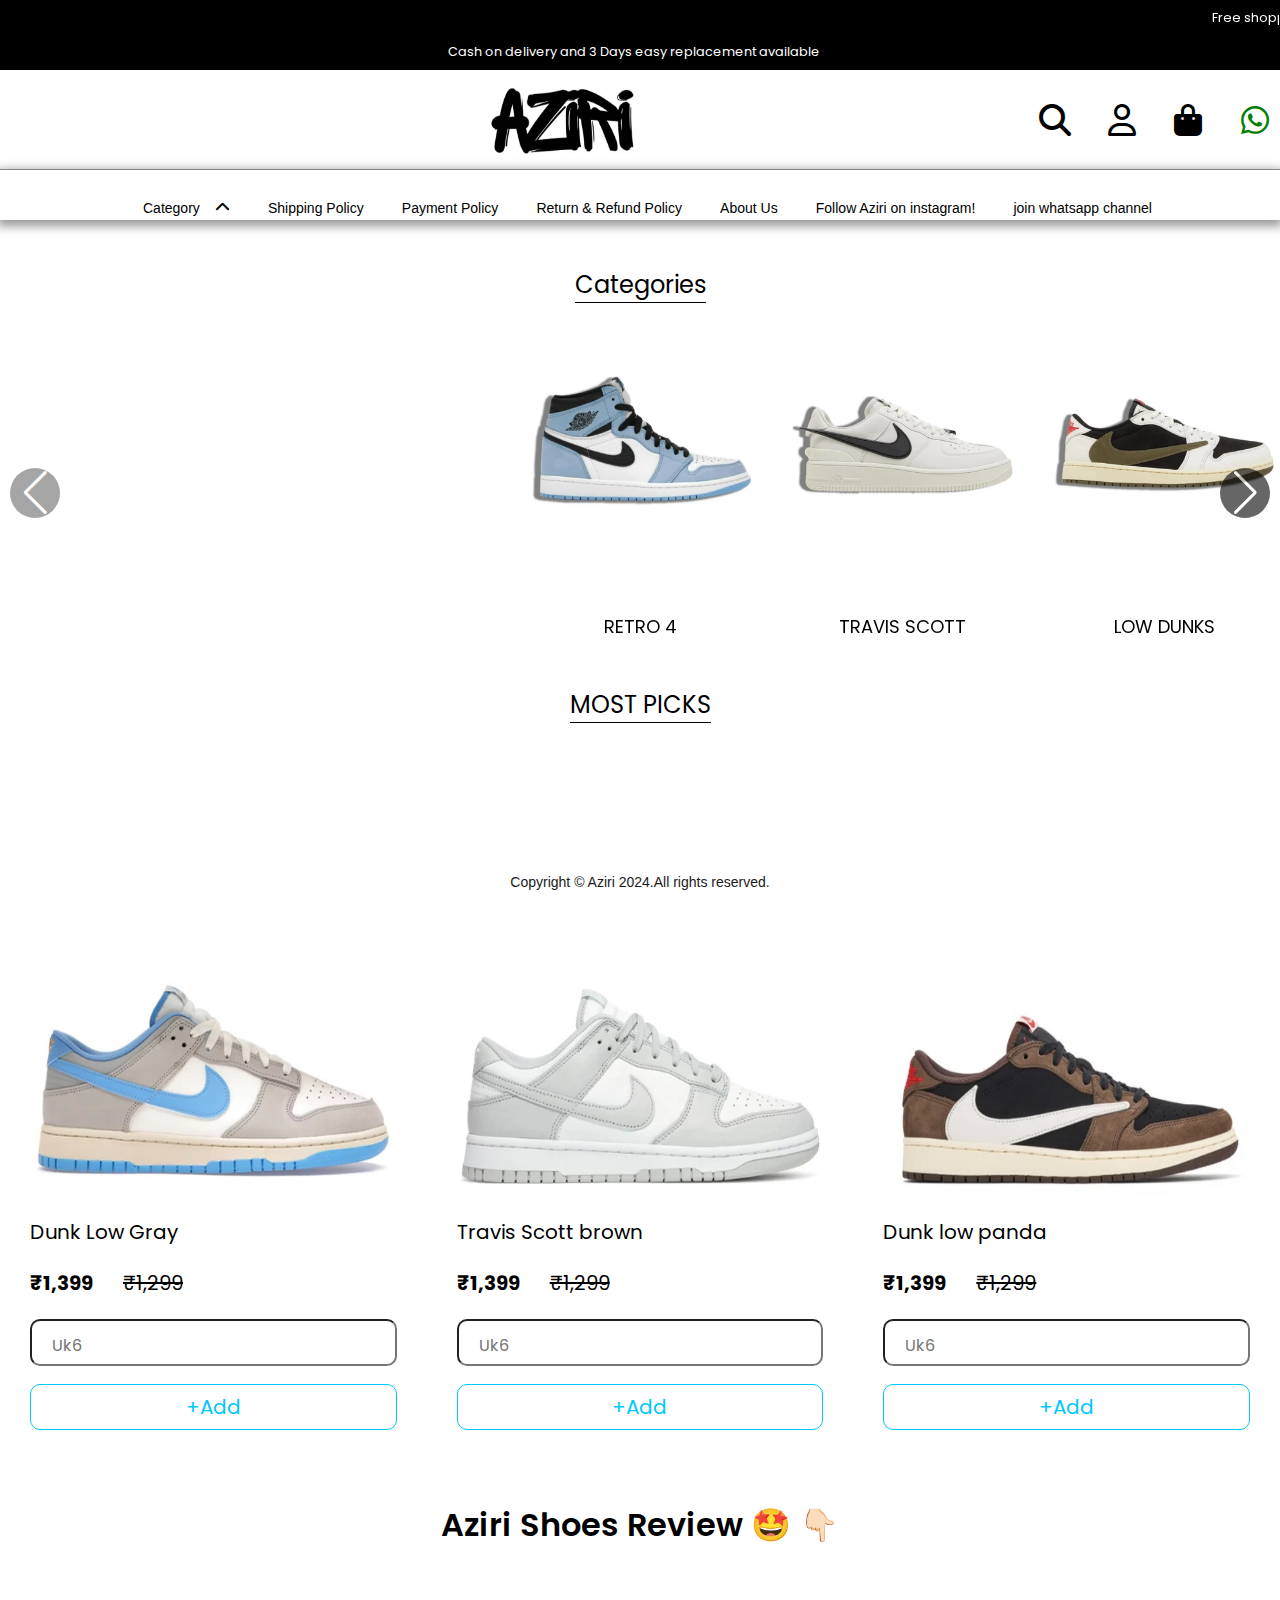
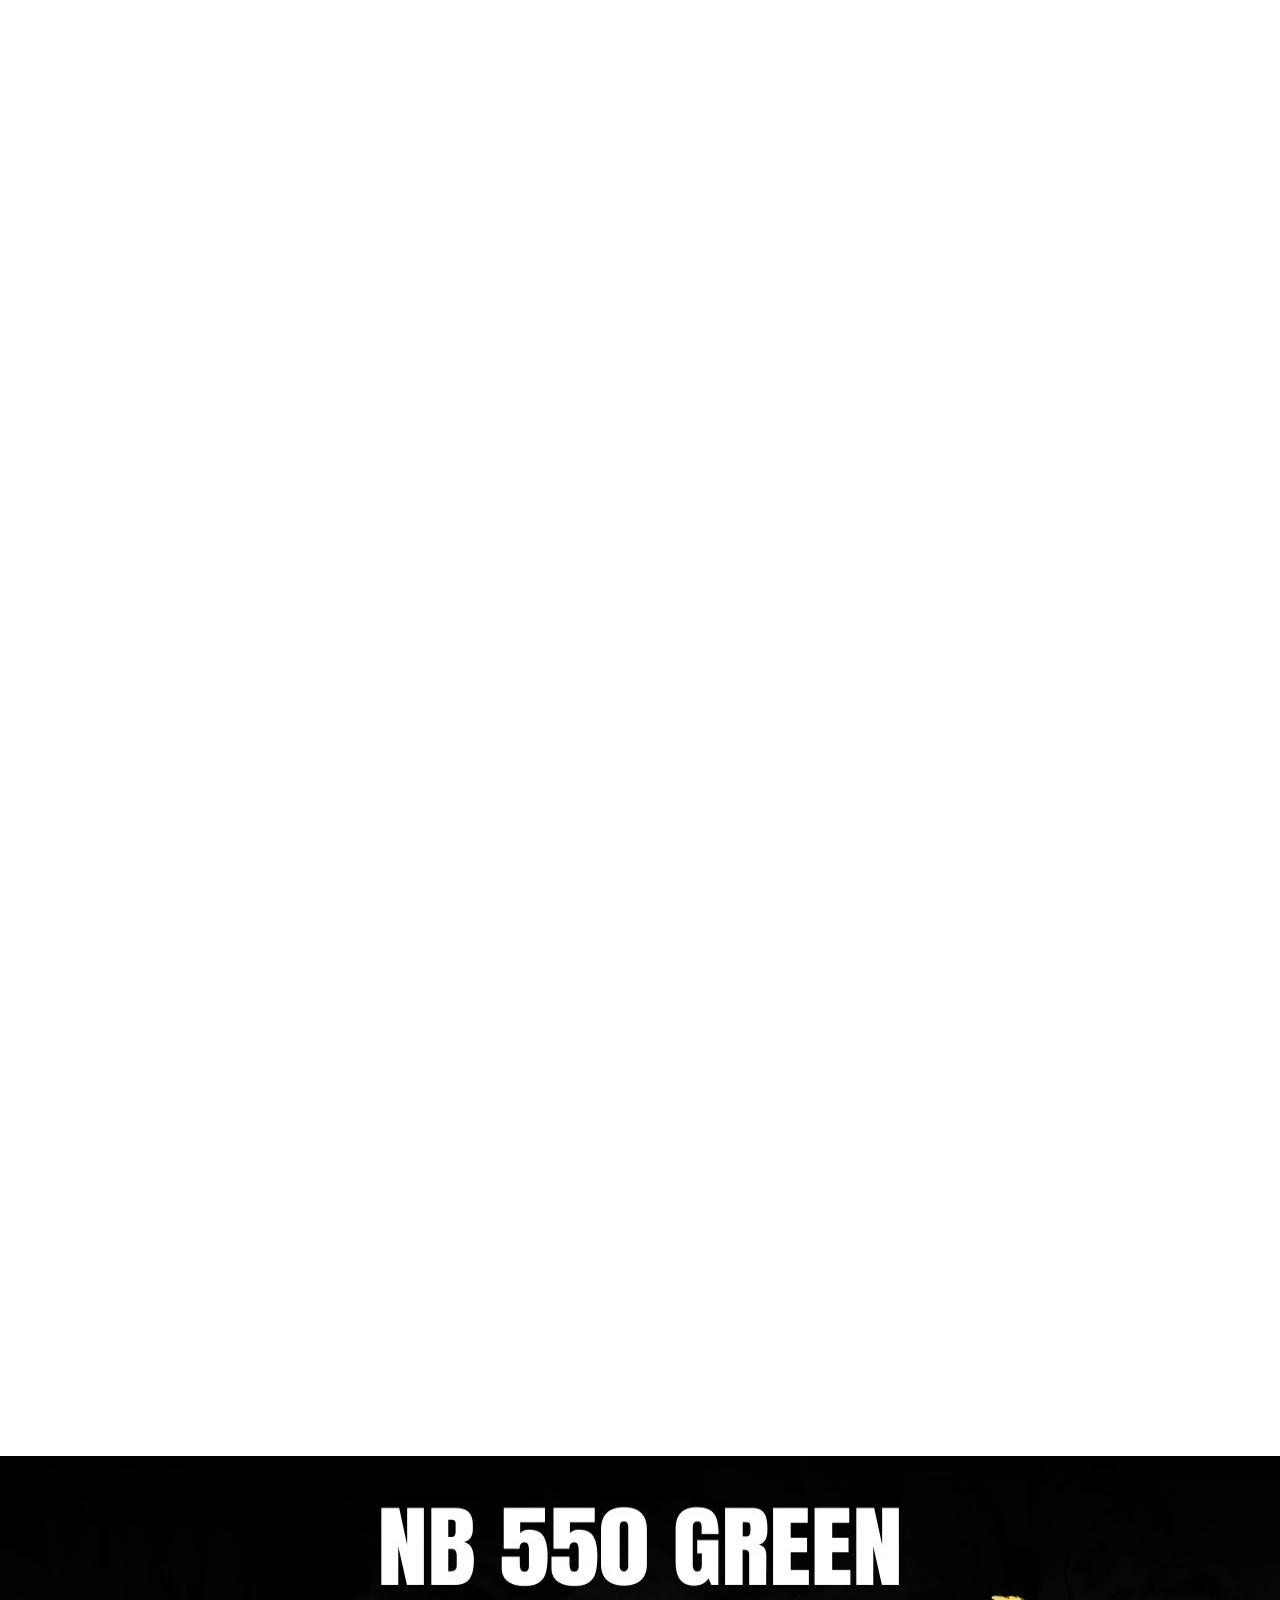
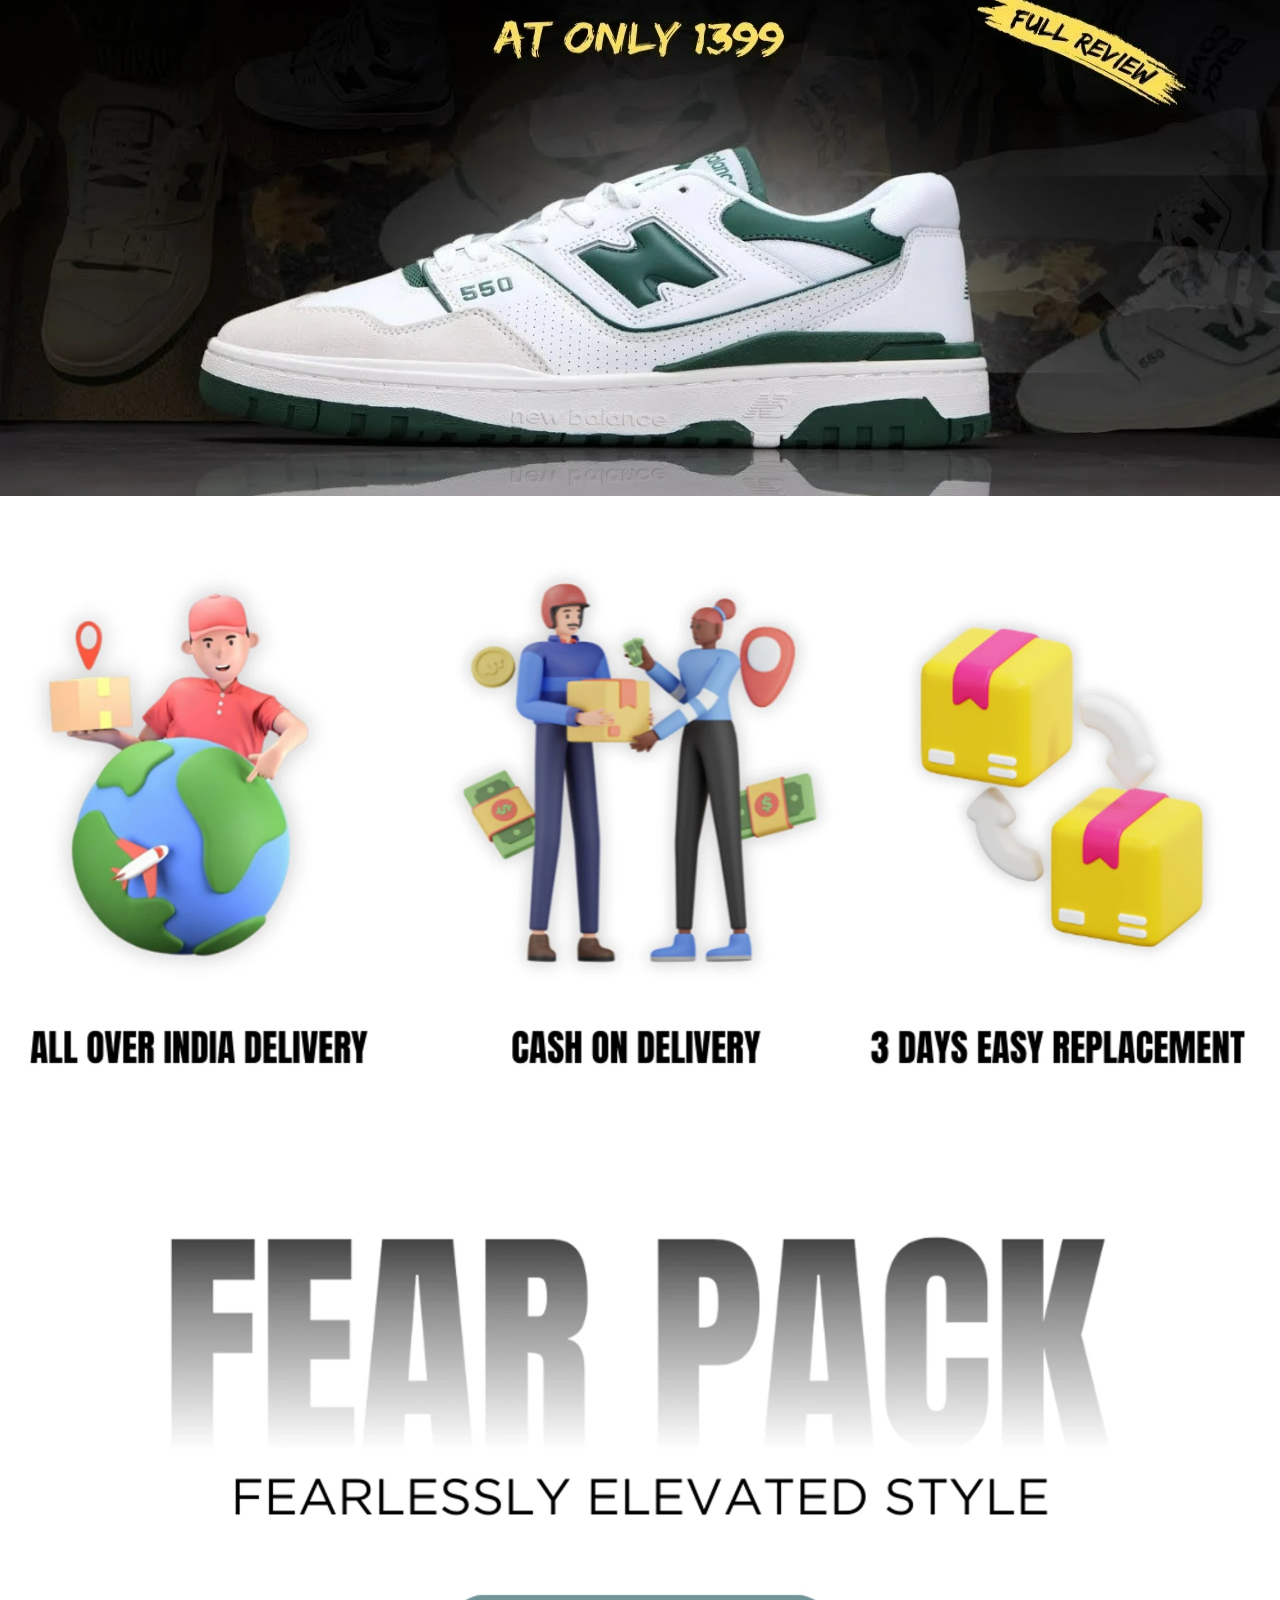
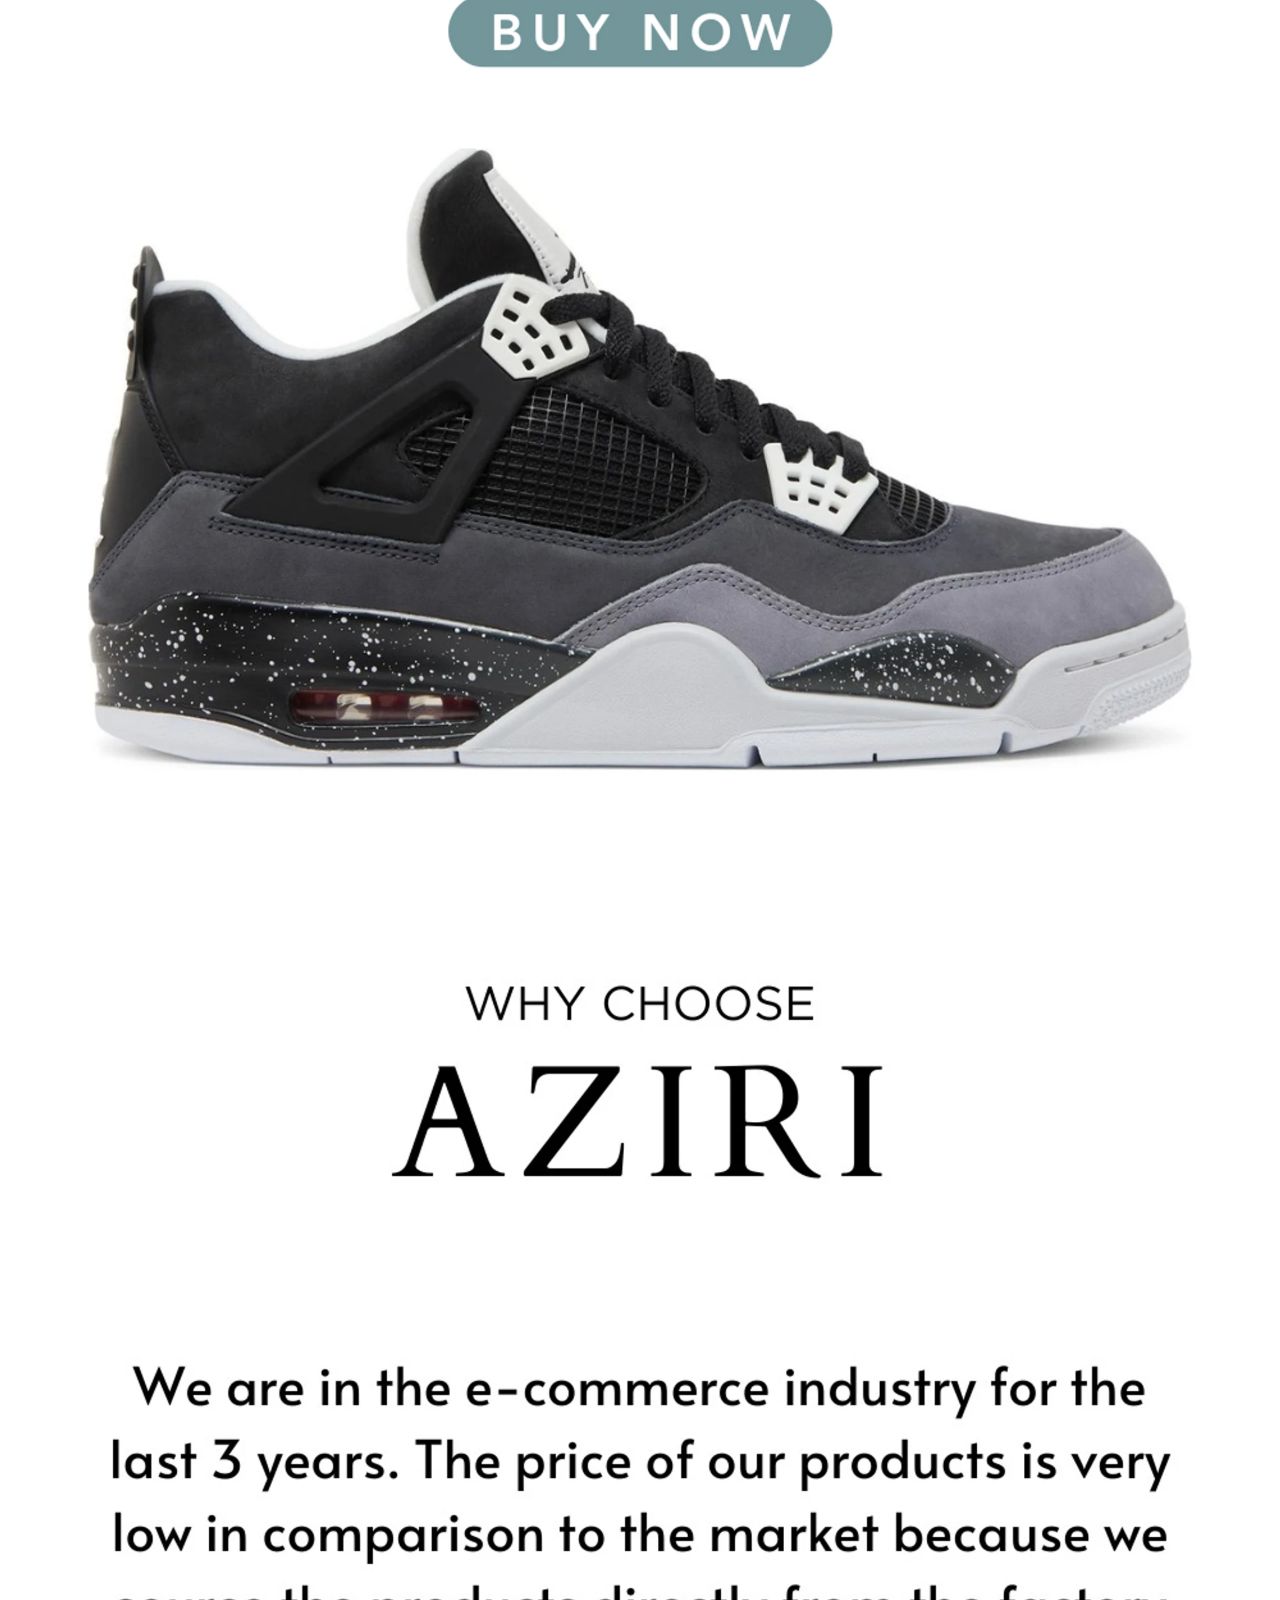
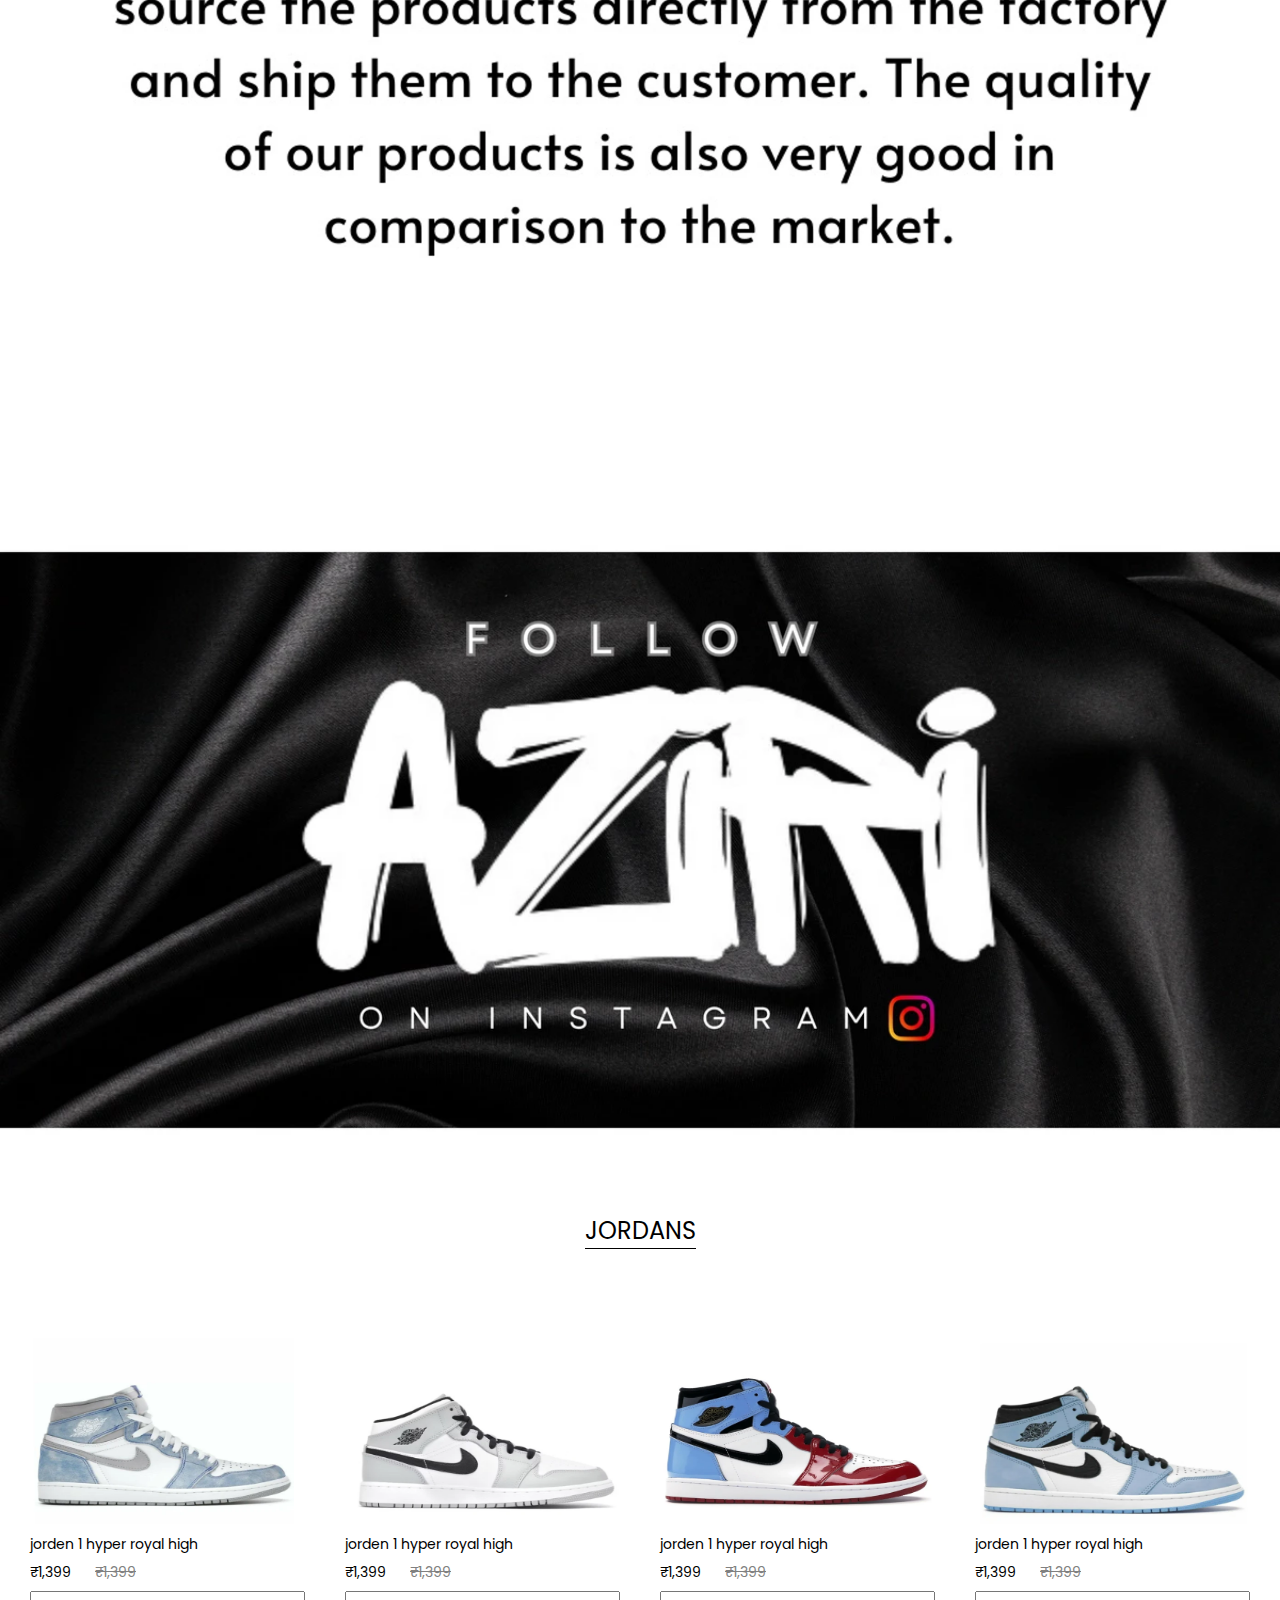
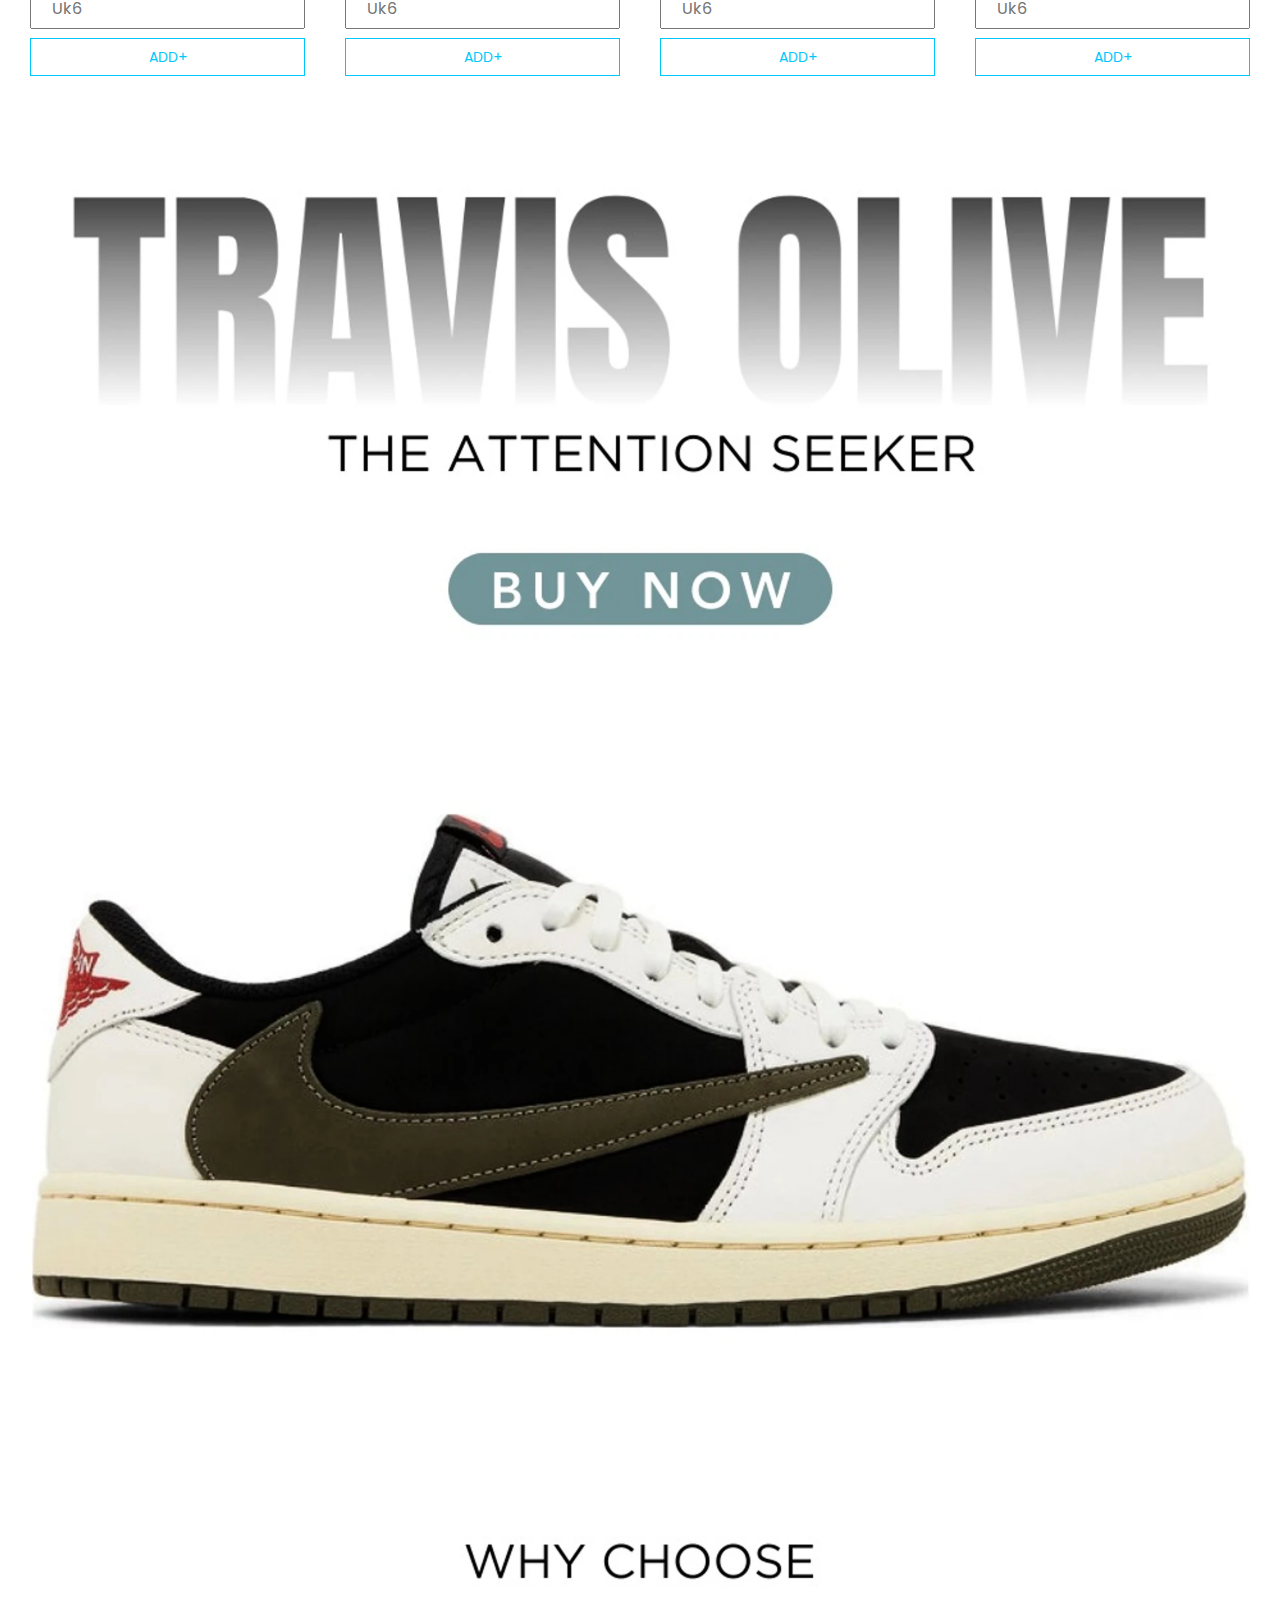
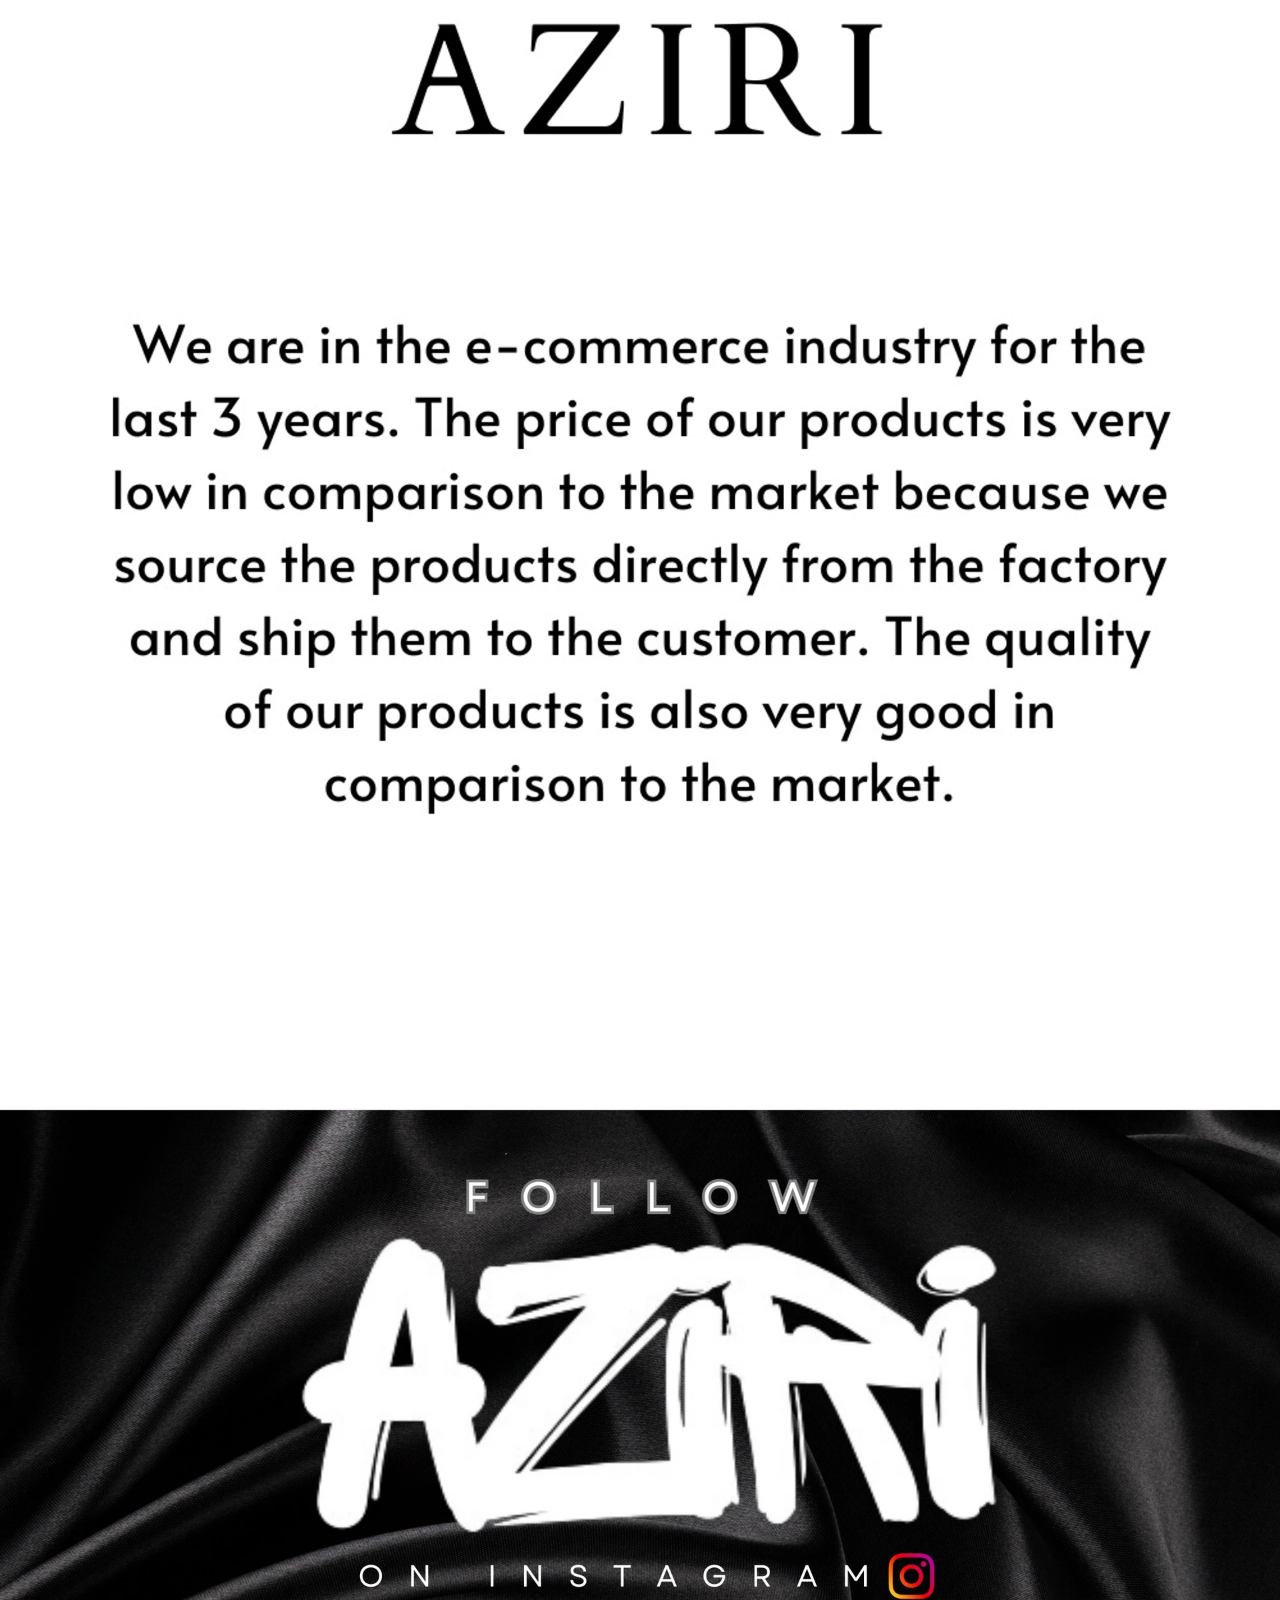
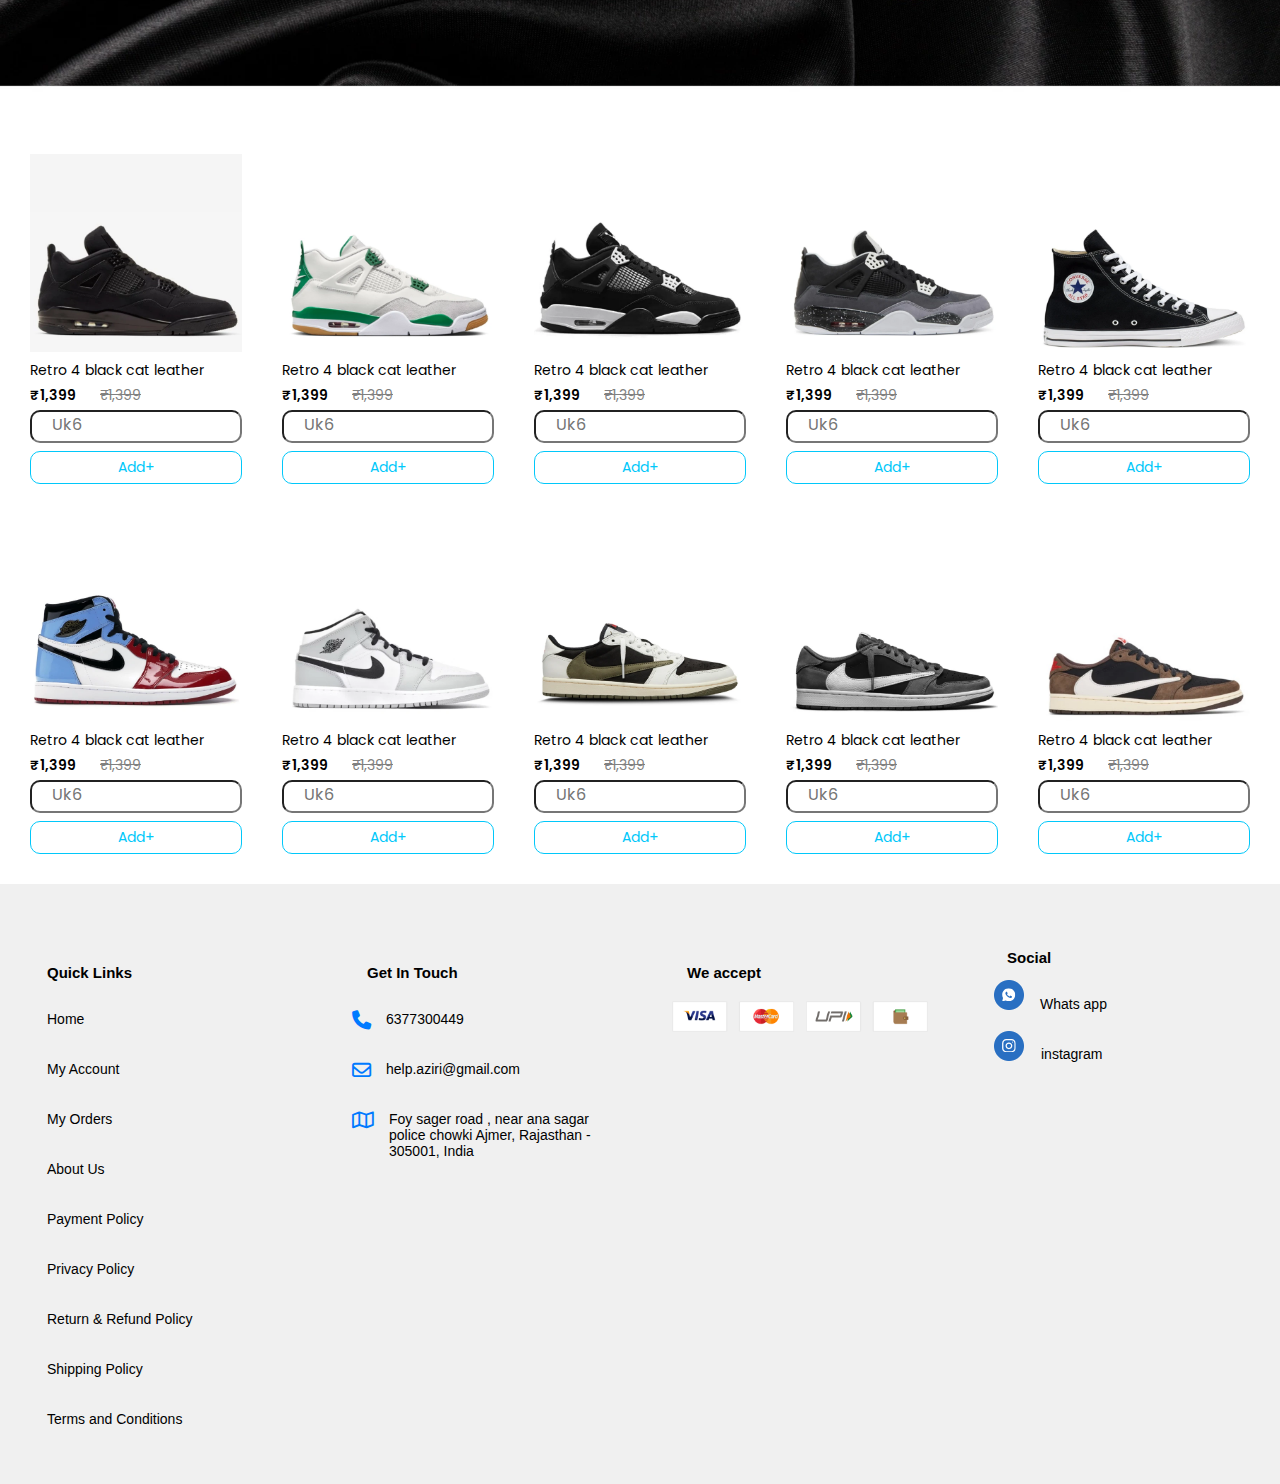
<file: index.html>
<!DOCTYPE html>
<html lang="en">

<head>
    <meta charset="UTF-8">
    <meta name="viewport" content="width=device-width, initial-scale=1.0">
    <title>Aziri clone</title>
    <link rel="stylesheet" href="style.css">

    <!-- fonts -->
    <link rel="preconnect" href="https://fonts.googleapis.com">
    <link rel="preconnect" href="https://fonts.gstatic.com" crossorigin>
    <link
        href="https://fonts.googleapis.com/css2?family=Poppins:ital,wght@0,100;0,200;0,300;0,400;0,500;0,600;0,700;0,800;0,900;1,100;1,200;1,300;1,400;1,500;1,600;1,700;1,800;1,900&display=swap"
        rel="stylesheet">

    <!-- icons -->
    <link rel="stylesheet" href="https://cdnjs.cloudflare.com/ajax/libs/font-awesome/6.6.0/css/all.min.css">


    <!-- j query -->

    <script src="https://code.jquery.com/jquery-3.7.1.min.js"
        integrity="sha256-/JqT3SQfawRcv/BIHPThkBvs0OEvtFFmqPF/lYI/Cxo=" crossorigin="anonymous"></script>

    <link rel="stylesheet" href="https://cdn.jsdelivr.net/npm/swiper@11/swiper-bundle.min.css" />

</head>
<!-- Demo styles -->
<style>
    html,
    body {
        position: relative;
        height: 100%;
    }

    body {

        font-family: Helvetica Neue, Helvetica, Arial, sans-serif;
        font-size: 14px;
        color: #000;
        margin: 0;
        padding: 0;
    }

    .swiper {
        width: 100%;
        height: 100%;
        /* border: 1px solid black; */
    }

    .swiper-slide {
        text-align: center;
        font-size: 18px;
        /* background: #fff; */
        display: flex;
        justify-content: center;
        align-items: center;
        /* border: 1px solid black; */
        display: flex;
        justify-content: space-between;
        align-items: center;
        flex-direction: column;


    }

    .swiper-slide img {
        display: block;
        width: 100%;
        height: 100%;
        object-fit: cover;
    }

    .swiper {
        width: 100%;
        height: 300px;
        margin: 20px auto;

    }

    .append-buttons {
        text-align: center;
        margin-top: 20px;
    }

    .append-buttons button {
        display: inline-block;
        cursor: pointer;
        border: 1px solid #007aff;
        color: #007aff;
        text-decoration: none;
        padding: 4px 10px;
        border-radius: 4px;
        margin: 0 10px;
        font-size: 13px;
    }

    .card {
        height: 70%;
        width: 100%;
        /* border: 1px solid black; */
        /* background-color: #fff; */
        cursor: pointer;
        transition: all 0.5s ease;
    }

    .card:hover {
        transform: scale(1.1);
    }

    .swiper-button-next {
        height: 50px;
        width: 50px;
        color: #fff;
        background-color: black;
        border-radius: 50%;
        opacity: 0.6;
    }

    .swiper-button-prev {
        height: 50px;
        width: 50px;
        color: #fff;
        background-color: black;
        border-radius: 50%;
        opacity: 0.6;
    }

    @media screen and (width<1000px) {
        .swiper {
            display: none;
        }

        .swiper-wrapper {
            display: none;
        }


    }
</style>

<body>
    <!-- header start -->

    <div class="topbar">
        <marquee behavior="" direction="">Free shopping on all prepaid orders</marquee>
        <span>Cash on delivery and 3 Days easy replacement available
        </span>
    </div>

    <nav>
        <div class="empty"></div>

        <div class="nav_logo">
            <img src="./images/1702290011457_e739142784404366954f7dc46d6ac750.webp" alt="aa" height="100%" width="100%">
        </div>

        <div class="nav_icons">
            <div class="nav_icon"><i class="fa-solid fa-magnifying-glass"></i></div>
            <div class="nav_icon"><i class="fa-regular fa-user"></i></div>
            <div class="nav_icon"><i class="fa-solid fa-bag-shopping"></i></div>
            <div class="nav_icon"><i class="fa-brands fa-whatsapp" style="color: green;"></i></div>
        </div>

    </nav>

    <div class="nav_bottom">
        <div class="nav_bottom_catagories">
            <ul>
                <li id="category">Category<i id="arrowUp" class="fa-solid fa-chevron-up"></i></li>
                <li>Shipping Policy</li>
                <li>Payment Policy</li>
                <li>Return & Refund Policy</li>
                <li>About Us</li>
                <li>Follow Aziri on instagram!</li>
                <li>join whatsapp channel</li>
            </ul>
        </div>
    </div>

    <div class="dropdown_menu">
        <ul>
            <li>addidas</li>
            <li>retro 4</li>
            <li>air jordern's</li>
            <li>travis scott</li>
            <li>air forces</li>
            <li>low dunks</li>
        </ul>
    </div>

    <!-- header end -->

    <!-- categories start -->

    <div class="heading1">
        <h1>Categories</h1>
    </div>

    <!-- categories end -->

    <!-- Swiper -->

    <div #swiperRef="" class="swiper mySwiper">
        <div class="swiper-wrapper">
            <div class="swiper-slide">
                <div class="card"><img src="./images/1707295670058_1png.webp" alt="aa" height="100%" width="100%"></div>
                <div class="brand_name">RETRO 4</div>
            </div>
            <div class="swiper-slide">
                <div class="card"><img src="./images/1707295730159_2png.webp" alt="aa" height="100%" width="100%"></div>
                <div class="brand_name">TRAVIS SCOTT</div>
            </div>
            <div class="swiper-slide">
                <div class="card"><img src="./images/1707295695803_3png.webp" alt="aa" height="100%" width="100%"></div>
                <div class="brand_name">LOW DUNKS</div>
            </div>

            <div class="swiper-slide">
                <div class="card"><img src="./images/1707295741464_4png.webp" alt="aa" height="100%" width="100%"></div>
                <div class="brand_name">AIR JORDEN'S</div>
            </div>

            <div class="swiper-slide">
                <div class="card"><img src="./images/catretro-1709392565710.webp" alt="aa" height="100%" width="100%">
                </div>
                <div class="brand_name">AIR FORCE'S</div>
            </div>

            <div class="swiper-slide">
                <div class="card"><img src="./images/conversecat-1714287686320.webp" alt="aa" height="100%"
                        width="100%"></div>
                <div class="brand_name">CONVERSE</div>
            </div>

            <div class="swiper-slide">
                <div class="card"><img src="./images/216064_cat-1712393208114.webp" alt="aa" height="100%" width="100%">
                </div>
                <div class="brand_name">ADDIDAS</div>
            </div>


        </div>

        <div class="swiper-button-next"></div>
        <div class="swiper-button-prev"></div>

    </div>

    <div class="heading1">
        <h1>MOST PICKS</h1>
    </div>


    <div class="cards">

        <div class="card1">
            <div><img src="./images/card1.webp" alt="aa" height="100%" width="100%"></div>
            <div><span>Dunk Low Gray</span></div>
            <div><span style="font-weight: 700;">₹1,399</span><del style="margin-left: 30px;">₹1,299</del></div>
            <div style="padding: 0;"><input type="text" placeholder="Uk6" style="height: 100%; width: 100%;"></div>
            <div
                style="border: 1px solid rgb(1, 200, 250); display: grid; place-items: center; color:rgb(1, 200, 250); border-radius: 10px;">
                <span>+Add</span>
            </div>
        </div>

        <div class="card1">
            <div><img src="./images/card2.webp" alt="aa" height="100%" width="100%"></div>
            <div><span>Travis Scott brown</span></div>
            <div><span style="font-weight: 700;">₹1,399</span><del style="margin-left: 30px;">₹1,299</del></div>
            <div style="padding: 0;"><input type="text" placeholder="Uk6" style="height: 100%; width: 100%;"></div>
            <div
                style="border: 1px solid rgb(1, 200, 250); display: grid; place-items: center; color: rgb(1, 200, 250); border-radius: 10px;">
                <span>+Add</span>
            </div>
        </div>

        <div class="card1">
            <div><img src="./images/card3.webp" alt="aa" height="100%" width="100%"></div>
            <div><span>Dunk low panda</span></div>
            <div><span style="font-weight: 700;">₹1,399</span><del style="margin-left: 30px;">₹1,299</del></div>
            <div style="padding: 0;"><input type="text" placeholder="Uk6" style="height: 100%; width: 100%;"></div>
            <div
                style="border: 1px solid rgb(1, 200, 250); display: grid; place-items: center; color: rgb(1, 200, 250); border-radius: 10px;">
                <span>+Add</span>
            </div>
        </div>



    </div>

    <div class="heading1" style="font-size: 2rem; font-weight: 600;">Aziri Shoes Review 🤩 👇🏻</div>

    <iframe width="100%" height="615" src="https://www.youtube.com/embed/z6_7nsUs-ik?si=JH6FAClkbxgIHkr2"
        title="YouTube video player" frameborder="0"
        allow="accelerometer; autoplay; clipboard-write; encrypted-media; gyroscope; picture-in-picture; web-share"
        referrerpolicy="strict-origin-when-cross-origin" allowfullscreen></iframe>

    <iframe style="margin-top: 30px;" width="100%" height="815"
        src="https://www.youtube.com/embed/cQk8ojTBLck?si=2Ead-YnrQwDcKcs-" title="YouTube video player" frameborder="0"
        allow="accelerometer; autoplay; clipboard-write; encrypted-media; gyroscope; picture-in-picture; web-share"
        referrerpolicy="strict-origin-when-cross-origin" allowfullscreen></iframe>



    <div class="big_image1">
        <img src="./images/big_image1.webp" alt="aa" height="100%" width="100%">
    </div>

    <div class="big_image_2">
        <img src="./images/big_image2.webp" alt="aa" height="100%" width="100%">
    </div>

    <div class="big_image_2">
        <img src="./images/big_image3.webp" alt="aa" height="100%" width="100%">
    </div>

    <div class="big_image_2">
        <img src="./images/big_image4.webp" alt="aa" height="100%" width="100%">
    </div>

    <div class="big_image_2">
        <img src="./images/big_image5.webp" alt="aa" height="100%" width="100%">
    </div>

    <div class="heading1">
        <h1>JORDANS</h1>
    </div>

    <div class="bottom_cards">

        <div class="bottom_card">
            <div><img src="./images/bottom_card_1.webp" alt="aa" height="100%" width="100%"></div>
            <div><span>jorden 1 hyper royal high</span></div>
            <div><span>₹1,399</span> <del style="color: gray; margin-left: 20px;">₹1,399</del></div>
            <div><input type="text" placeholder="Uk6"></div>
            <div style="border:1px solid rgb(1, 200, 250); color:rgb(1, 200, 250); display: grid; place-items: center;">
                <span>ADD+</span></div>
        </div>

        <div class="bottom_card">
            <div><img src="./images/bottom_card_2.webp" alt="aa" height="100%" width="100%"></div>
            <div><span>jorden 1 hyper royal high</span></div>
            <div><span>₹1,399</span> <del style="color: gray; margin-left: 20px;">₹1,399</del></div>
            <div><input type="text" placeholder="Uk6"></div>
            <div style="border:1px solid rgb(1, 200, 250); color:rgb(1, 200, 250); display: grid; place-items: center;">
                <span>ADD+</span></div>
        </div>

        <div class="bottom_card">
            <div><img src="./images/botttom_card_3.webp" alt="aa" height="100%" width="100%"></div>
            <div><span>jorden 1 hyper royal high</span></div>
            <div><span>₹1,399</span> <del style="color: gray; margin-left: 20px;">₹1,399</del></div>
            <div><input type="text" placeholder="Uk6"></div>
            <div
                style="border:1px solid rgb(1, 200, 250); color: rgb(1, 200, 250); display: grid; place-items: center;">
                <span>ADD+</span></div>
        </div>

        <div class="bottom_card">
            <div><img src="./images/bottom_card_4.webp" alt="aa" height="100%" width="100%"></div>
            <div><span>jorden 1 hyper royal high</span></div>
            <div><span>₹1,399</span> <del style="color: gray; margin-left: 20px;">₹1,399</del></div>
            <div><input type="text" placeholder="Uk6"></div>
            <div
                style="border:1px solid rgb(1, 200, 250); color: rgb(1, 200, 250); display: grid; place-items: center;">
                <span>ADD+</span></div>
        </div>

    </div>

    <div class="big_image_2">
        <img src="./images/bottom_big_img_1.webp" alt="aa" height="100%" width="100%">
    </div>

    <div class="big_image_2">
        <img src="./images/bottom_big_img_2.webp" alt="aa" height="100%" width="100%">
    </div>

    <div class="big_image_2">
        <img src="./images/bottom_big_img_3.webp" alt="aa" height="100%" width="100%">
    </div>
    

    <div class="bottom_section">
        <div class="bottom_section_card">
            <div><img src="./images/bottom_section_card_1.webp" alt="aa" height="100%" width="100%"></div>
            <div><span>Retro 4 black cat leather</span></div>
            <div><span style="font-weight: 600;">₹1,399</span> <del style="margin-left: 20px; color: gray;">₹1,399</del></div>
            <div><input type="text" placeholder="Uk6"></div>
            <div style="border: 1px solid  rgb(1, 200, 250); color:  rgb(1, 200, 250);">Add+</div>
        </div>
        <div class="bottom_section_card">
            <div><img src="./images/bottom_section_card_2.webp" alt="aa" height="100%" width="100%"></div>
            <div><span>Retro 4 black cat leather</span></div>
            <div><span style="font-weight: 600;">₹1,399</span> <del style="margin-left: 20px; color: gray;">₹1,399</del></div>
            <div><input type="text" placeholder="Uk6"></div>
            <div style="border: 1px solid  rgb(1, 200, 250); color:  rgb(1, 200, 250);">Add+</div>
        </div>
        <div class="bottom_section_card">
            <div><img src="./images/bottom_section_card_3.webp" alt="aa" height="100%" width="100%"></div>
            <div><span>Retro 4 black cat leather</span></div>
            <div><span style="font-weight: 600;">₹1,399</span> <del style="margin-left: 20px; color: gray;">₹1,399</del></div>
            <div><input type="text" placeholder="Uk6"></div>
            <div style="border: 1px solid  rgb(1, 200, 250); color:  rgb(1, 200, 250);">Add+</div>
        </div>
        <div class="bottom_section_card">
            <div><img src="./images/bottom_section_card_4.webp" alt="aa" height="100%" width="100%"></div>
            <div><span>Retro 4 black cat leather</span></div>
            <div><span style="font-weight: 600;">₹1,399</span> <del style="margin-left: 20px; color: gray;">₹1,399</del></div>
            <div><input type="text" placeholder="Uk6"></div>
            <div style="border: 1px solid  rgb(1, 200, 250); color:  rgb(1, 200, 250);">Add+</div>
        </div>
        <div class="bottom_section_card">
            <div><img src="./images/bottom_section_card_5.webp" alt="aa" height="100%" width="100%"></div>
            <div><span>Retro 4 black cat leather</span></div>
            <div><span style="font-weight: 600;">₹1,399</span> <del style="margin-left: 20px; color: gray;">₹1,399</del></div>
            <div><input type="text" placeholder="Uk6"></div>
            <div style="border: 1px solid  rgb(1, 200, 250); color:  rgb(1, 200, 250);">Add+</div>
        </div>
        <div class="bottom_section_card">
            <div><img src="./images/bottom_section_card_6.webp" alt="aa" height="100%" width="100%"></div>
            <div><span>Retro 4 black cat leather</span></div>
            <div><span style="font-weight: 600;">₹1,399</span> <del style="margin-left: 20px; color: gray;">₹1,399</del></div>
            <div><input type="text" placeholder="Uk6"></div>
            <div style="border: 1px solid rgb(1, 200, 250); color :rgb(1, 200, 250);">Add+</div>
        </div>
        <div class="bottom_section_card">
            <div><img src="./images/bottom_section_card_7.webp" alt="aa" height="100%" width="100%"></div>
            <div><span>Retro 4 black cat leather</span></div>
            <div><span style="font-weight: 600;">₹1,399</span> <del style="margin-left: 20px; color: gray;">₹1,399</del></div>
            <div><input type="text" placeholder="Uk6"></div>
            <div style="border: 1px solid rgb(1, 200, 250); color:  rgb(1, 200, 250);">Add+</div>
        </div>
        <div class="bottom_section_card">
            <div><img src="./images/bottom_section_card_8.webp" alt="aa" height="100%" width="100%"></div>
            <div><span>Retro 4 black cat leather</span></div>
            <div><span style="font-weight: 600;">₹1,399</span> <del style="margin-left: 20px; color: gray;">₹1,399</del></div>
            <div><input type="text" placeholder="Uk6"></div>
            <div style="border: 1px solid rgb(1, 200, 250); color: rgb(1, 200, 250);">Add+</div>
        </div>
        <div class="bottom_section_card">
            <div><img src="./images/bottom_section_card_9.webp" alt="aa" height="100%" width="100%"></div>
            <div><span>Retro 4 black cat leather</span></div>
            <div><span style="font-weight: 600;">₹1,399</span> <del style="margin-left: 20px; color: gray;">₹1,399</del></div>
            <div><input type="text" placeholder="Uk6"></div>
            <div style="border: 1px solid  rgb(1, 200, 250); color:  rgb(1, 200, 250);">Add+</div>
        </div>
        <div class="bottom_section_card">
            <div><img src="./images/bottom_section_card_10.webp" alt="aa" height="100%" width="100%"></div>
            <div><span>Retro 4 black cat leather</span></div>
            <div><span style="font-weight: 600;">₹1,399</span> <del style="margin-left: 20px; color: gray;">₹1,399</del></div>
            <div><input type="text" placeholder="Uk6"></div>
            <div style="border: 1px solid  rgb(1, 200, 250); color:  rgb(1, 200, 250);">Add+</div>
        </div>
    </div>



    <footer>
        <div class="first">
            <h2>Quick Links</h2>
            <ul>
               <div> <li id="underline">Home</li>  </div>
               <div> <li id="underline">My Account</li>  </div>
               <div> <li id="underline">My Orders</li></div>
               <div> <li id="underline">About Us</li></div>
               <div> <li id="underline">Payment Policy</li></div>
               <div> <li id="underline">Privacy Policy</li></div>
               <div> <li id="underline">Return & Refund Policy</li></div>
               <div> <li id="underline">Shipping Policy</li></div>
               <div> <li id="underline">Terms and Conditions</li></div>
            </ul>
        </div>
        <div class="second">
            <h2>Get In Touch</h2>
            <ul>
                <div id="second"><i style="font-size: 1.2rem; color: #007aff;" class="fa-solid fa-phone"></i><li id="underline">6377300449</li></div>

                <div id="second"><i style="font-size: 1.2rem; color: #007aff;" class="fa-regular fa-envelope"></i><li id="underline">help.aziri@gmail.com</li></div>

                <div id="second"><i style="font-size: 1.2rem; color: #007aff;" class="fa-regular fa-map"></i><li id="underline">Foy sager road , near ana sagar police chowki Ajmer, Rajasthan - 305001, India</li></div>
            </ul>
        </div>
        <div class="third">
            <h2>We accept</h2>
            <img src="./images/aziri.webp" alt="aziri" width="100%">
        </div>
        <div class="fourth">
            <h2>Social</h2>
            <ul>
                <div id="fourth"><img src="./images/whatsapp.png" alt="whatsapp"><li id="underline">Whats app</li></div>
                <div id="fourth"><img src="./images/instagram.png" alt="instagram"><li id="underline">instagram</div>
            </ul>
        </div>
        <p>Copyright © Aziri 2024.All rights reserved.</p>
    </footer>




    <!-- Swiper JS -->
    <script src="https://cdn.jsdelivr.net/npm/swiper@11/swiper-bundle.min.js"></script>

    <!-- Initialize Swiper -->
    <script>
        var swiper = new Swiper(".mySwiper", {
            slidesPerView: 5,
            centeredSlides: true,
            spaceBetween: 30,
            pagination: {
                el: ".swiper-pagination",
                type: "fraction",
            },
            navigation: {
                nextEl: ".swiper-button-next",
                prevEl: ".swiper-button-prev",
            },
        });

        var appendNumber = 4;
        var prependNumber = 1;
        document
            .querySelector(".prepend-2-slides")
            .addEventListener("click", function (e) {
                e.preventDefault();
                swiper.prependSlide([
                    '<div class="swiper-slide">Slide ' + --prependNumber + "</div>",
                    '<div class="swiper-slide">Slide ' + --prependNumber + "</div>",
                ]);
            });
        document
            .querySelector(".prepend-slide")
            .addEventListener("click", function (e) {
                e.preventDefault();
                swiper.prependSlide(
                    '<div class="swiper-slide">Slide ' + --prependNumber + "</div>"
                );
            });
        document
            .querySelector(".append-slide")
            .addEventListener("click", function (e) {
                e.preventDefault();
                swiper.appendSlide(
                    '<div class="swiper-slide">Slide ' + ++appendNumber + "</div>"
                );
            });
        document
            .querySelector(".append-2-slides")
            .addEventListener("click", function (e) {
                e.preventDefault();
                swiper.appendSlide([
                    '<div class="swiper-slide">Slide ' + ++appendNumber + "</div>",
                    '<div class="swiper-slide">Slide ' + ++appendNumber + "</div>",
                ]);
            });
    </script>


    <!-- Initialize Swiper -->



    <script>
        $(document).ready(function () {

            // $("#category").click(function () {
            //     $(".dropdown_menu").css("display", "block");
            // });


            // $("#category").click(function () {
            //     $(".dropdown_menu").css("display", "block");
            // });

            $("#category").click(function () {
                $(".dropdown_menu").toggle();
                $("#arrowUp").toggleClass('rotate');

            });


        });
    </script>

</body>

</html>
</file>
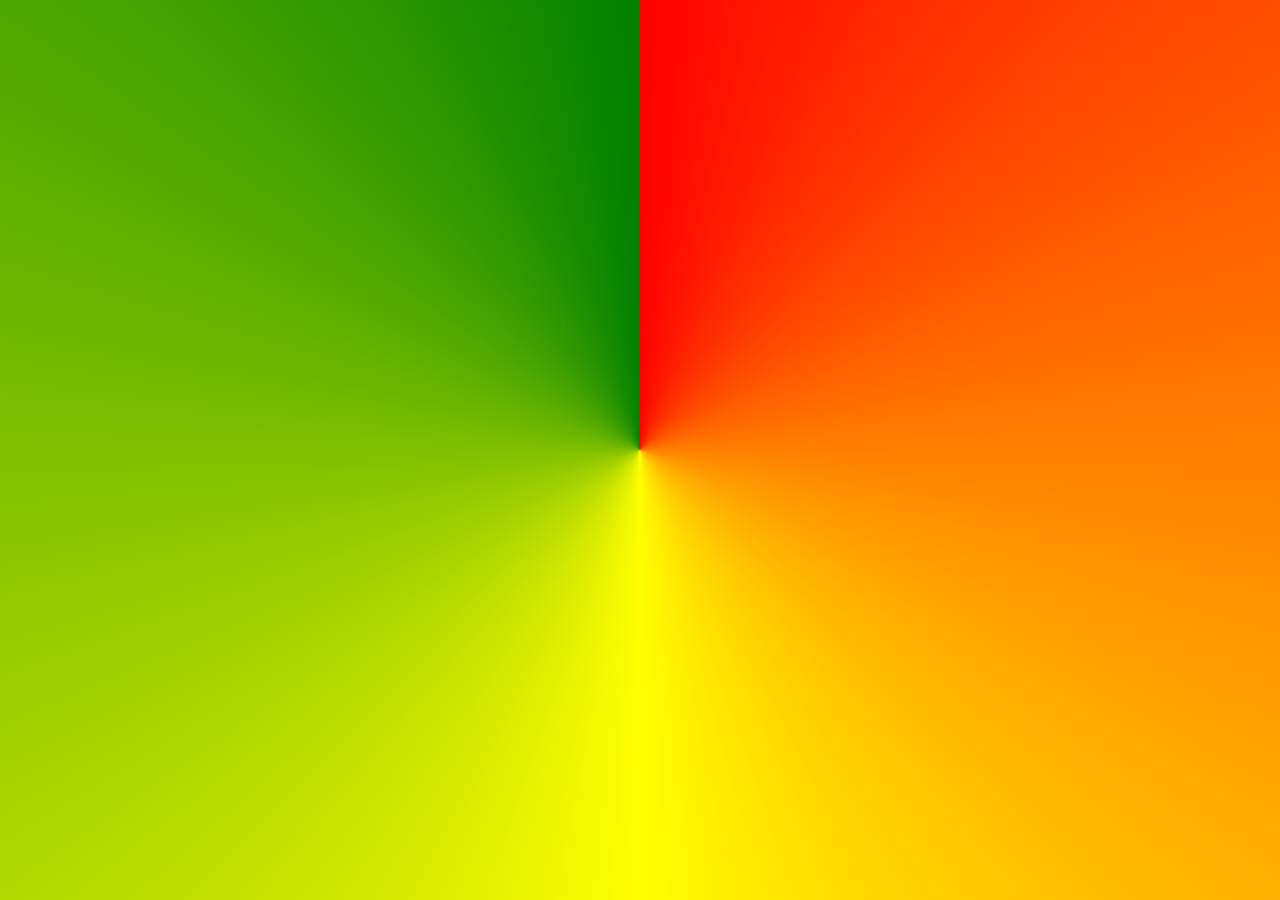
<file: slider.html>
<!DOCTYPE html>
<html>
<head>
<style>

    *{
        margin: 0;
        padding: 0;
        box-sizing: border-box;
    }
    body{
        display: flex;
    }
#grad1 {
  height: 100vh;
  width: 100%;
  background-image: conic-gradient(red, yellow, green);
}
</style>
</head>
<body>



<div id="grad1"></div>


</body>
</html>
</file>
<file: style.css>
* {
    margin: 0;
    padding: 0;
    box-sizing: border-box;
    font-family: "Poppins", sans-serif;
}

/* header start */

.topbar {
    width: 100%;
    height: 70px;
    border: 1px solid black;
    display: grid;
    align-content: space-around;
    color: white;
    background-color: black;
    font-size: 0.8rem;
}

.topbar span {
    margin-left: 35%;
}

nav {
    width: 100%;
    height: 100px;
    border-bottom: 1px solid rgb(122, 119, 119);
    display: flex;
    justify-content: space-between;
    align-items: center;
}

.empty {
    width: 100px;
    height: 50px;
    /* border: 1px solid black; */
}

.nav_logo {
    width: 150px;
    height: 70px;
    /* border: 1px solid black; */
    padding: 0;
    
}

.nav_logo img{
    /* border: 1px solid black; */
    margin: 0%;
}

.nav_icons {
    width: 250px;
    height: 50px;
    /* border: 1px solid black; */
    display: flex;
    justify-content: space-between;
}

.nav_icon {
    width: 20%;
    height: 100%;
    /* border: 1px solid black; */
    display: grid;
    place-items: center;
}

.nav_icon i {
    font-size: 2rem;
}

.nav_bottom {
    width: 100%;
    height: 50px;
    /* border: 1px solid black; */
    display: flex;
    justify-content: center;
    box-shadow: 0px 3px 10px 3px #969696;
}

.nav_bottom_catagories {
    width: 80%;
    height: 100%;
    /* border: 1px solid black; */
}

.nav_bottom_catagories ul {
    /* border: 1px solid black; */
    display: flex;
    justify-content: space-between;
    width: 100%;
    height: 100%;
    align-items: center;
}

li {
    list-style: none;
}

/* categories start */

.heading1 {
    width: 100%;
    height: 70px;
    /* border: 1px solid black; */
    display: grid;
    place-items: center;
    margin-top: 30px;
}

.heading1 h1 {
    border-bottom: 1px solid black;
    font-size: 1.5rem;
    font-weight: 400;
}

.dropdown_menu {
    height: 300px;
    width: 250px;
    /* border: 1px solid black; */
    box-shadow: 0px 3px 10px 3px #969696;
    display: none;
    margin-left: 100px;
    position: absolute;
    align-items: center;
    z-index: 999;
    background-color: white;
}


.dropdown_menu ul{
    /* border: 1px solid black; */
    width: 100%;
    height: 100%;
    display: flex;
    flex-direction: column;
    justify-content: space-between;
    text-transform: uppercase;
    margin-left: 20px;
    height: 90%;
    margin-top: 10px;
}

.dropdown_menu ul li{
    border-bottom: 1px solid #888;
    width: 80%;
    display: flex;
    align-items: center;
    padding-bottom: 10px;
    cursor: pointer;
}

#category{
    cursor: pointer;
    /* border: 1px solid black; */
}

#category i{
    font-size: 15px;
    margin-left: 15px;
}


.rotate{
    transform: rotate(180deg);
   
}

#arrowUp{
    transition: all 0.5s ease;
}

@media screen and (width<1000px){
    .nav_bottom{
        display: none;
    }
}
/* most pics */

.cards{
    width: 100%;
    height: auto;
    /* border: 1px solid black; */
    display: grid;
    grid-template-columns: repeat(3,1fr);
    grid-template-rows: 700px;
    grid-gap: 20px;
    justify-content: space-around;
    padding: 10px;
}


.card1{
    /* border: 1px solid black; */
    display: grid;
    grid-template-rows: 65% 5% 5% 7% 7%;
    grid-template-columns: 1fr;
    align-content: space-between;
    padding: 20px;
    transition: all 1s ease;
    cursor: pointer;
}

.card1:hover{
    box-shadow: 0px 0px 10px 5px gray;
}

.card1 div{
    /* border: 1px solid black; */
    /* background-color: red; */
    font-size: 20px;
    
}

.card1 div input{
    border-radius: 10px;
    outline: none;
    padding-left: 20px;
    font-size: 1.5rem;
}

#card1{
    display: none;
}

::placeholder{
    font-size: 1.5rem;
    /* padding-left: 20px; */
}

@media screen and (width<1000px){
    

    .cards{
        grid-template-rows: 600px;
    }

    
}

@media screen and (width<768px){
    .cards{
        grid-template-columns: repeat(2,1fr);
        grid-template-rows: repeat(2,500px);
    }

    #card1{
        display: block;
    }
}

@media screen and (width<500px){
    .cards{
        grid-template-columns: repeat(1,1fr);
        grid-template-rows: repeat(3,600px);
    }

    .empty{
        display: none;
    }
}

.big_image1{
    width: 100%;
    aspect-ratio: 2/1;
    margin-top: 30px;
}

.big_image2{
    width: 100%;
    aspect-ratio: 2/1;
    margin-top: 30px;
}

/* bottom section */

.bottom_cards{
    display: grid;
    grid-template-columns: repeat(4,1fr);
    grid-template-rows: 400px;
    grid-gap: 20px;
    padding: 20px;
}

.bottom_card{
    /* border: 1px solid black; */
    display: grid;
    grid-template-columns: 1fr;
    grid-template-rows: 60% 5% 5% 10% 10%;
    align-content: space-between;
    padding: 10px;
    transition: all 0.5s ease;
    cursor: pointer;
}

.bottom_card:hover{
    box-shadow: 0px 0px 10px 5px gray;
}

.bottom_card div{
    /* border: 1px solid black; */
}

.bottom_card div input{
    height: 100%;
    width: 100%;
    padding-left: 20px;
}

@media screen and (width<1200px){
    .bottom_cards{
        grid-template-columns: repeat(3,1fr);
        grid-template-rows: repeat(2,400px);
    }
}

@media screen and (width<800px){
    .bottom_cards{
        grid-template-columns: repeat(2,1fr);
        grid-template-rows: repeat(2,400px);
    }
}

@media screen and (width<600px){
    .bottom_cards{
        grid-template-columns: repeat(1,1fr);
        grid-template-rows: repeat(4,400px);
    }
}

.bottom_section{
    display: grid;
    grid-template-columns: repeat(5,1fr);
    grid-template-rows: repeat(2,350px);
    grid-gap:20px;
    padding: 20px;
}

.bottom_section div{
    /* border: 1px solid black; */

}

.bottom_section_card{
    display: grid;
    grid-template-columns: 1fr;
    grid-template-rows: 60% 5% 5% 10% 10%;
    align-content: space-between;
    padding: 10px;
    transition: all 0.5s ease;
    cursor: pointer;
}

.bottom_section_card:hover{
    box-shadow: 0px 0px 10px 5px gray;
}

.bottom_section_card div{
    /* border: 1px solid black; */
}
.bottom_section_card div input{
    width: 100%;
    height: 100%;
    display: grid;
    place-items: center;
    outline: none;
    border-radius: 10px;
    padding-left: 20px;
}

::placeholder{
    font-size: 1rem;
    margin-top: 10px;
}
.bottom_section_card :nth-child(5){
    display: grid;
    place-items: center;
    border-radius: 10px;
}

@media screen and (width<1200px){
    .bottom_section{
        grid-template-columns: repeat(4,1fr);
        grid-template-rows: repeat(3,350px);
    }
}

@media screen and (width<800px){
    .bottom_section{
        grid-template-columns: repeat(3,1fr);
        grid-template-rows: repeat(4,350px);
    }
}

@media screen and (width<700px){
    .bottom_section{
        grid-template-columns: repeat(2,1fr);
        grid-template-rows: repeat(5,350px);
    }
}

@media screen and (width<500px){
    .bottom_section{
        grid-template-columns: 1fr;
        grid-template-rows: repeat(10,400px);
    }
}


footer{
    width: 100%;
    height: 600px;
    display: flex;
    justify-content: space-around;
    /* border: 1px solid black;     */
    align-items: center;
    /* position: absolute; */
    bottom: 0px;
    background-color: #F0F0F0; 
    
}

h2{
    font-size: 15px;
    margin-left: 15px;
    margin-top: 20px;
    font-family: "Rubik", sans-serif;
}

ul{
    margin-top: 30px;
}

svg{
    height: 50%;
    width: 10%;
    /* border: 1px solid black; */
}

li{
    list-style: none;
    
    margin-left: 15px;
    display: flex;
    /* border: 1px solid black; */
    height: 50px;
    font-family: "Rubik", sans-serif;
}

.first{
      height: 80%;
      width: 20%;
      /* border: 1px solid black; */
      cursor: pointer;
      display: flex;
      flex-direction: column;
}

#underline:hover{
      text-decoration: underline;
      cursor: pointer;
}

.second{
    height: 80%;
    width: 20%;
    cursor: pointer;
    /* border: 1px solid black; */
}

.third{
    height: 80%;
    width: 20%;
    /* border: 1px solid black; */
}

.third img{
    margin-top: 20px;
}


.fourth{
    height: 40%;
    width: 20%;
    margin-bottom: 270px;
    /* border: 1px solid black; */
} 
#fourth img{
    margin-bottom: 50px;    
}
#fourth{
    display: flex;
    /* border: 1px solid black; */
    height: 50px;
    align-items: center;
   
}

.second img{
    position: relative;
    bottom: 32px;
}

#second{
    display: flex;
    /* align-items: center; */
}

p{
    text-align: center;
    position: absolute;
    bottom: 10px;
    color: #1A1A1A;
    font-family: "Rubik", sans-serif;
}

@media screen and (width<800px){
    footer{
        flex-direction: column;
        align-items: start;
        height: 1200px;
        justify-content: space-between;
    }

    .first{
        width: 100%;
    }

    .second{
        width: 100%;
        padding-left: 20px;
    }

    .third{
        width: 100%;
        padding-left: 20px;
    }

  

    .fourth{
        width: 100%;
        padding-left: 20px;
    }
}
</file>
